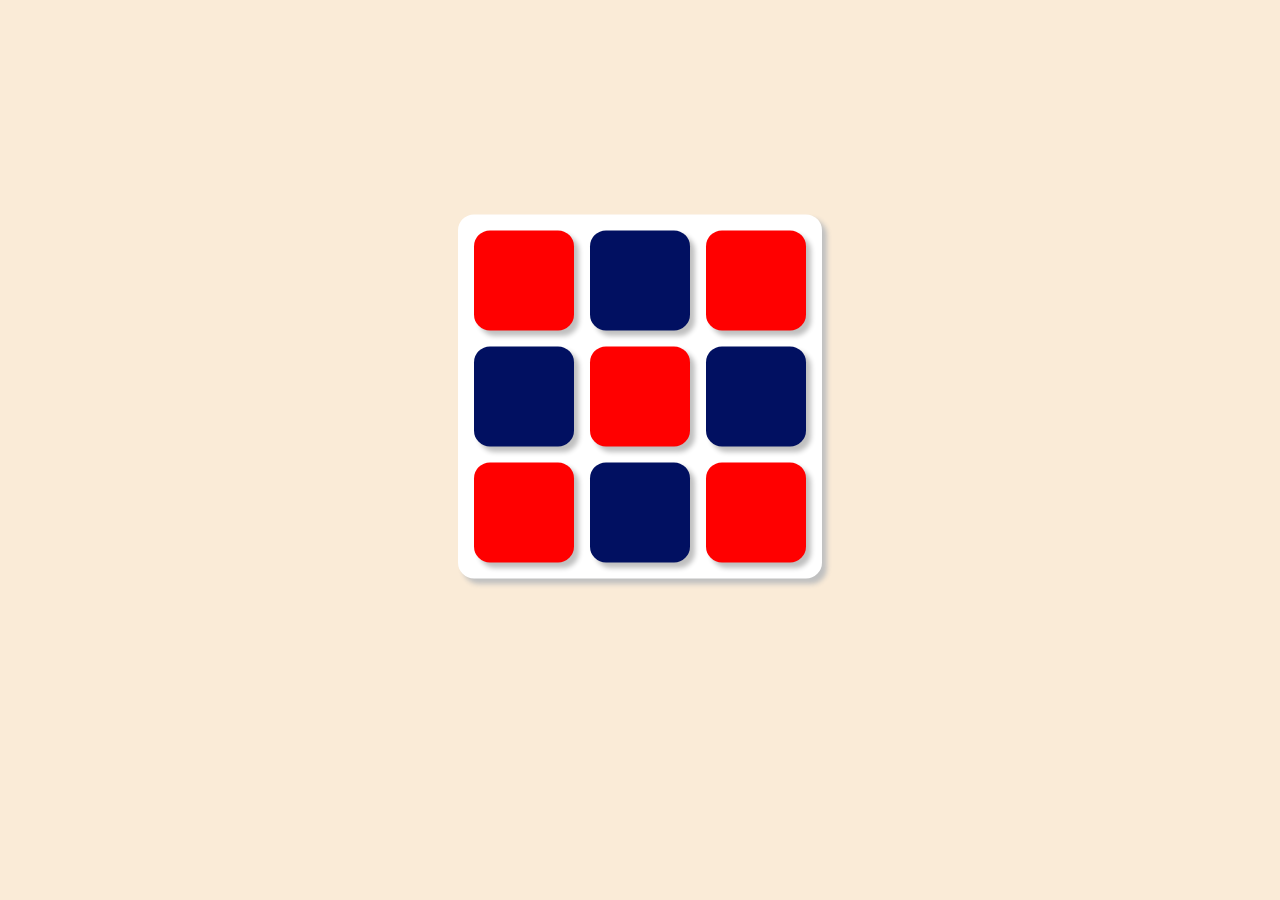
<file: index.html>
<!DOCTYPE html>
<html>
  <head>
    <meta charset="UTF-8" />
    <meta name="viewport" content="width=device-width, initial-scale=1.0" />
    <meta http-equiv="X-UA-Compatible" content="ie=edge" />
    <link rel="stylesheet" href="style.css" />
    <link rel="stylesheet" href="css_reset.css" />
    <title>Photo View</title>
  </head>
  <body style="background-color: antiquewhite;">
    <section class="container">
      <div></div>
      <div></div>
      <div></div>
      <div></div>
      <div></div>
      <div></div>
      <div></div>
      <div></div>
      <div></div>
    </section>
  </body>
</html>
</file>
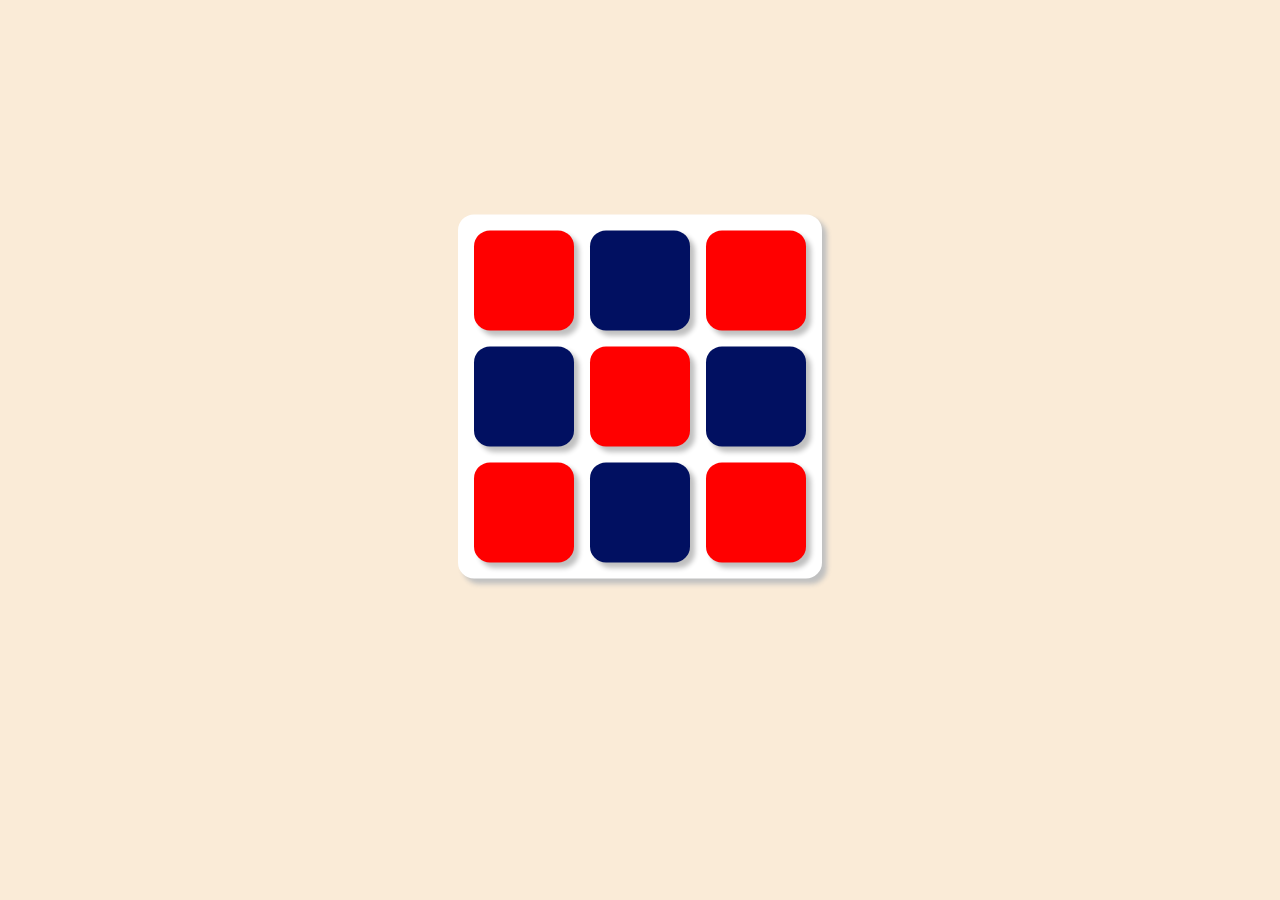
<file: Photo_View.html>
<!DOCTYPE html>
<html>
  <head>
    <meta charset="UTF-8" />
    <meta name="viewport" content="width=device-width, initial-scale=1.0" />
    <meta http-equiv="X-UA-Compatible" content="ie=edge" />
    <link rel="stylesheet" href="Photo_View.css" />
    <link rel="stylesheet" href="css_reset.css" />
    <title>Photo View</title>
  </head>
  <body style="background-color: antiquewhite;">
    <section class="container">
      <div></div>
      <div></div>
      <div></div>
      <div></div>
      <div></div>
      <div></div>
      <div></div>
      <div></div>
      <div></div>
    </section>
  </body>
</html>
</file>
<file: style.css>
body {
  display: flex;
  justify-content: center;
}

.container {
  display: grid;
  background-color: white;
  grid-template-columns: repeat(3, 1fr);
  grid-template-rows: repeat(3, 1fr);
  justify-items: center;
  align-items: center;
  box-shadow: 5px 5px 5px rgb(192, 192, 192);
  gap: 1rem 1rem;
  padding: 1rem;
  position: absolute;
  top: 40%;
  transform: translateY(-40%);
  border-radius: 1rem;
}

div {
  box-shadow: 5px 5px 5px rgb(192, 192, 192);
  width: 10vw;
  height: 10vw;
  max-width: 100px;
  max-height: 100px;
  background-color: rgb(1, 16, 97);
  transition: 1s;
  border-radius: 1rem;
}

div:hover {
  width: 15vw;
  height: 15vw;
  max-width: 160px;
  max-height: 160px;
  background-color: yellow;
  opacity: 0.5;
}

div:nth-child(odd) {
  background-color: rgb(255, 0, 0);
}

div:nth-child(odd):hover {
  background-color: yellow;
}
</file>
<file: Photo_View.css>
@charset "UTF-8";

* {
  margin: 0;
}

body {
  display: flex;
  justify-content: center;
}

.container {
  display: grid;
  background-color: white;
  grid-template-columns: repeat(3, 1fr);
  grid-template-rows: repeat(3, 1fr);
  justify-items: center;
  align-items: center;
  box-shadow: 5px 5px 5px rgb(192, 192, 192);
  gap: 1rem 1rem;
  padding: 1rem;
  position: absolute;
  top: 40%;
  transform: translateY(-40%);
  border-radius: 1rem;
}

div {
  box-shadow: 5px 5px 5px rgb(192, 192, 192);
  width: 10vw;
  height: 10vw;
  max-width: 100px;
  max-height: 100px;
  background-color: rgb(1, 16, 97);
  transition: 1s;
  border-radius: 1rem;
}

div:hover {
  width: 15vw;
  height: 15vw;
  max-width: 160px;
  max-height: 160px;
  background-color: yellow;
  opacity: 0.5;
}

div:nth-child(odd) {
  background-color: rgb(255, 0, 0);
}

div:nth-child(odd):hover {
  background-color: yellow;
}
</file>
